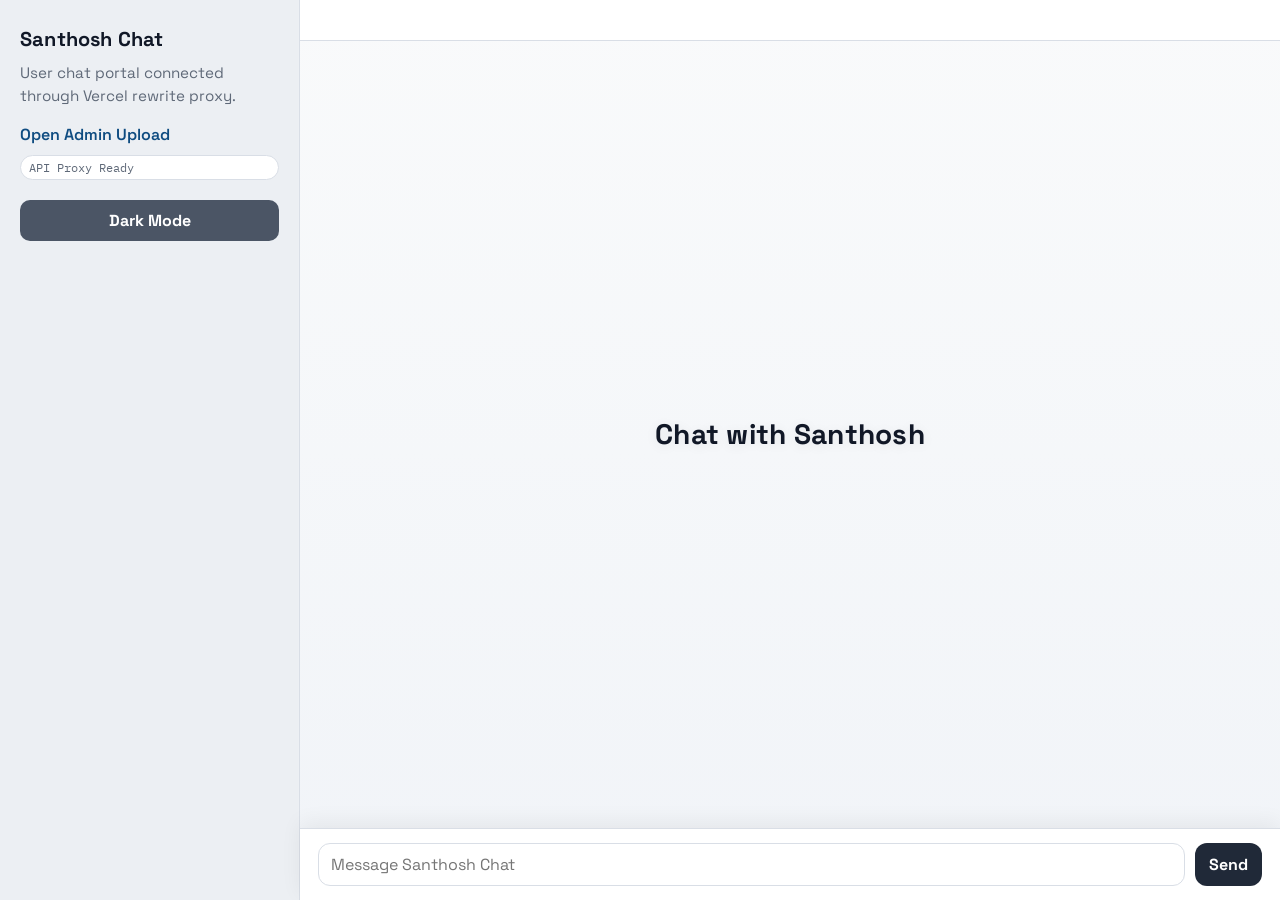
<file: frontend/index.html>
<!doctype html>
<html lang="en">
<head>
  <meta charset="UTF-8" />
  <meta name="viewport" content="width=device-width, initial-scale=1.0" />
  <title>Santhosh Chat - User</title>
  <link rel="preconnect" href="https://fonts.googleapis.com" />
  <link rel="preconnect" href="https://fonts.gstatic.com" crossorigin />
  <link href="https://fonts.googleapis.com/css2?family=Space+Grotesk:wght@400;500;700&family=IBM+Plex+Mono:wght@400;500&display=swap" rel="stylesheet" />
  <link rel="stylesheet" href="./styles.css" />
</head>
<body>
  <main class="layout">
    <aside class="sidebar">
      <div class="brand">Santhosh Chat</div>
      <p class="sidebar-copy">User chat portal connected through Vercel rewrite proxy.</p>
      <a class="nav-link" href="/admin">Open Admin Upload</a>
      <div class="status-chip" id="connectionPill">API Proxy Ready</div>
      <button id="themeToggleBtn" class="secondary theme-toggle" type="button">Dark Mode</button>
    </aside>

    <section class="workspace">
      <header class="workspace-header">
        <h1></h1>
      </header>

      <div id="chatMessages" class="chat-messages" aria-live="polite"></div>

      <form id="chatForm" class="composer">
        <input id="questionInput" type="text" placeholder="Message Santhosh Chat" autocomplete="off" required />
        <button id="sendBtn" type="submit">Send</button>
      </form>
    </section>
  </main>

  <template id="messageTemplate">
    <article class="msg">
      <div class="msg-role"></div>
      <div class="msg-body"></div>
    </article>
  </template>

  <script src="./user.js" defer></script>
</body>
</html>
</file>
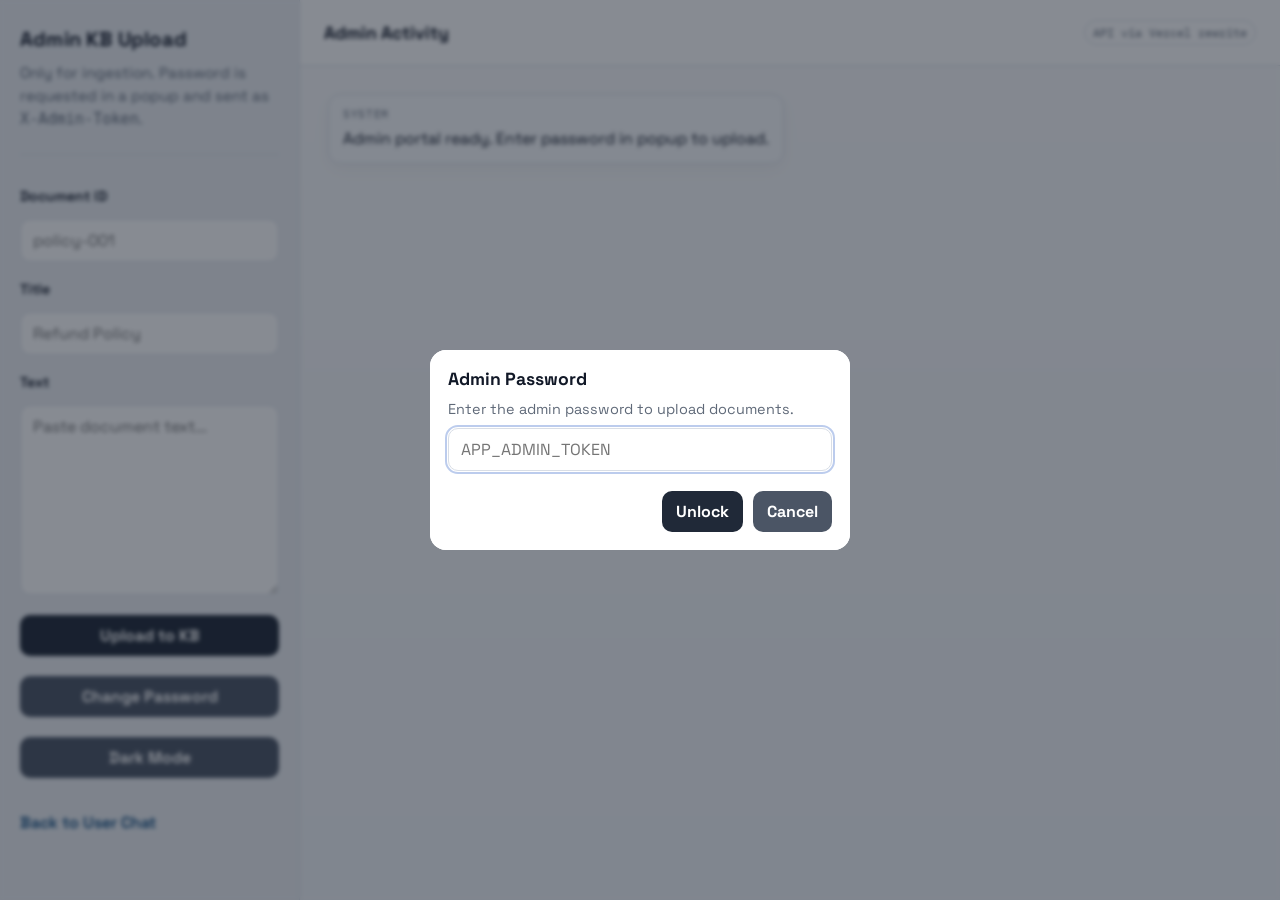
<file: frontend/admin.html>
<!doctype html>
<html lang="en">
<head>
  <meta charset="UTF-8" />
  <meta name="viewport" content="width=device-width, initial-scale=1.0" />
  <title>Santhosh Chat - Admin</title>
  <link rel="preconnect" href="https://fonts.googleapis.com" />
  <link rel="preconnect" href="https://fonts.gstatic.com" crossorigin />
  <link href="https://fonts.googleapis.com/css2?family=Space+Grotesk:wght@400;500;700&family=IBM+Plex+Mono:wght@400;500&display=swap" rel="stylesheet" />
  <link rel="stylesheet" href="./styles.css" />
</head>
<body>
  <main class="layout">
    <aside class="sidebar">
      <div class="brand">Admin KB Upload</div>
      <p class="sidebar-copy">Only for ingestion. Password is requested in a popup and sent as <code>X-Admin-Token</code>.</p>

      <hr />

      <label for="docId">Document ID</label>
      <input id="docId" type="text" placeholder="policy-001" />

      <label for="docTitle">Title</label>
      <input id="docTitle" type="text" placeholder="Refund Policy" />

      <label for="docText">Text</label>
      <textarea id="docText" rows="8" placeholder="Paste document text..."></textarea>

      <button id="ingestBtn" type="button">Upload to KB</button>
      <button id="changePasswordBtn" class="secondary" type="button">Change Password</button>
      <button id="themeToggleBtn" class="secondary theme-toggle" type="button">Dark Mode</button>
      <p id="ingestStatus" class="status-line"></p>
      <a class="nav-link" href="/">Back to User Chat</a>
    </aside>

    <section class="workspace">
      <header class="workspace-header">
        <h1>Admin Activity</h1>
        <div class="status-chip" id="connectionPill">API Proxy Ready</div>
      </header>
      <div id="chatMessages" class="chat-messages" aria-live="polite"></div>
    </section>
  </main>

  <template id="messageTemplate">
    <article class="msg">
      <div class="msg-role"></div>
      <div class="msg-body"></div>
    </article>
  </template>

  <dialog id="adminAuthDialog" class="auth-dialog">
    <form id="adminAuthForm" class="auth-card">
      <h2>Admin Password</h2>
      <p>Enter the admin password to upload documents.</p>
      <input id="adminPasswordInput" type="password" placeholder="APP_ADMIN_TOKEN" autocomplete="current-password" />
      <p id="authError" class="status-line error"></p>
      <div class="auth-actions">
        <button type="submit">Unlock</button>
        <button id="adminPasswordCancel" class="secondary" type="button">Cancel</button>
      </div>
    </form>
  </dialog>

  <script src="./admin.js" defer></script>
</body>
</html>
</file>
<file: frontend/styles.css>
:root {
  --surface: #ffffff;
  --surface-elevated: #ffffff;
  --sidebar: #eceff3;
  --line: #d9dee6;
  --text: #111827;
  --muted: #5f6978;
  --link: #0f4c81;
  --input-bg: #ffffff;
  --body-grad-start: #f9fafb;
  --body-grad-end: #f1f4f8;
  --accent: #202938;
  --accent-hover: #131a26;
  --secondary: #4b5565;
  --assistant: #f8fafc;
  --user: #e9f2ff;
  --error: #ffe9e9;
  --error-text: #b42318;
}

body[data-theme="dark"] {
  --surface: #121926;
  --surface-elevated: #0f1722;
  --sidebar: #1a2232;
  --line: #2a3548;
  --text: #e5ecf5;
  --muted: #a4b1c4;
  --link: #8ebdff;
  --input-bg: #101827;
  --body-grad-start: #0b111b;
  --body-grad-end: #0a0f18;
  --accent: #6c8fd8;
  --accent-hover: #5b7cc0;
  --secondary: #35455f;
  --assistant: #131d2c;
  --user: #1d2b43;
  --error: #3a1e24;
  --error-text: #ffb7b7;
}

* {
  box-sizing: border-box;
}

body {
  margin: 0;
  min-height: 100vh;
  font-family: "Space Grotesk", sans-serif;
  color: var(--text);
  background: linear-gradient(180deg, var(--body-grad-start) 0%, var(--body-grad-end) 100%);
}

.layout {
  min-height: 100vh;
  display: grid;
  grid-template-columns: 300px 1fr;
  max-width: 1440px;
  margin: 0 auto;
}

.sidebar {
  background: var(--sidebar);
  border-right: 1px solid var(--line);
  padding: 26px 20px;
  display: flex;
  flex-direction: column;
  gap: 10px;
  box-shadow: inset -1px 0 0 rgba(255, 255, 255, 0.06);
}

.brand {
  font-size: 1.25rem;
  font-weight: 700;
  letter-spacing: 0.01em;
}

.sidebar-copy {
  margin: 0;
  color: var(--muted);
  line-height: 1.5;
  font-size: 0.95rem;
}

.nav-link {
  display: inline-block;
  margin-top: 6px;
  color: var(--link);
  text-decoration: none;
  font-weight: 600;
}

label {
  margin-top: 8px;
  margin-bottom: 4px;
  font-size: 0.88rem;
  font-weight: 600;
}

input,
textarea {
  width: 100%;
  border: 1px solid var(--line);
  border-radius: 10px;
  padding: 10px 12px;
  font: inherit;
  background: var(--input-bg);
  color: var(--text);
}

input:focus,
textarea:focus {
  outline: 2px solid rgba(108, 143, 216, 0.45);
  outline-offset: 1px;
}

textarea {
  resize: vertical;
}

button {
  margin-top: 10px;
  border: 0;
  border-radius: 10px;
  padding: 10px 14px;
  font: inherit;
  font-weight: 700;
  cursor: pointer;
  background: var(--accent);
  color: #fff;
  transition: transform 120ms ease, box-shadow 150ms ease, background 150ms ease;
}

button:hover {
  background: var(--accent-hover);
  transform: translateY(-1px);
  box-shadow: 0 8px 18px rgba(0, 0, 0, 0.14);
}

button:active {
  transform: translateY(0);
}

button.secondary {
  background: var(--secondary);
}

.status-line {
  margin: 8px 0 0;
  color: var(--muted);
  font-size: 0.88rem;
}

.status-line.error {
  color: var(--error-text);
}

hr {
  border: 0;
  border-top: 1px solid var(--line);
  margin: 14px 0;
}

.workspace {
  display: flex;
  flex-direction: column;
  max-height: 100vh;
}

.workspace-header {
  padding: 20px 24px;
  border-bottom: 1px solid var(--line);
  background: var(--surface);
  display: flex;
  align-items: center;
  justify-content: space-between;
  backdrop-filter: blur(4px);
}

.workspace-header h1 {
  margin: 0;
  font-size: 1.1rem;
  font-weight: 700;
}

.workspace-header h1:empty {
  display: none;
}

.status-chip {
  font-family: "IBM Plex Mono", monospace;
  font-size: 0.72rem;
  padding: 4px 8px;
  border-radius: 999px;
  border: 1px solid var(--line);
  color: var(--muted);
  background: var(--surface-elevated);
}

.chat-messages {
  flex: 1;
  overflow: auto;
  padding: 28px;
  display: flex;
  flex-direction: column;
  gap: 12px;
}

.msg {
  max-width: min(780px, 92%);
  border: 1px solid var(--line);
  border-radius: 12px;
  padding: 12px 14px;
  animation: in 180ms ease;
  box-shadow: 0 6px 18px rgba(0, 0, 0, 0.04);
}

.msg.bot {
  background: var(--assistant);
  align-self: flex-start;
}

.msg.user {
  background: var(--user);
  align-self: flex-end;
}

.msg.error {
  background: var(--error);
  border-color: #f8b4b4;
  align-self: flex-start;
}

.msg.welcome {
  align-self: center;
  margin: auto;
  background: transparent;
  border: 0;
  color: var(--text);
  font-size: clamp(1.35rem, 2.2vw, 1.8rem);
  font-weight: 700;
  letter-spacing: 0.01em;
  text-align: center;
  text-shadow: 0 2px 12px rgba(0, 0, 0, 0.08);
  box-shadow: none;
}

.msg.welcome .msg-role {
  display: none;
}

.msg-role {
  font-family: "IBM Plex Mono", monospace;
  font-size: 0.7rem;
  letter-spacing: 0.06em;
  text-transform: uppercase;
  color: var(--muted);
  margin-bottom: 6px;
}

.msg-body {
  line-height: 1.5;
  white-space: pre-wrap;
}

.sources {
  margin-top: 8px;
  font-size: 0.82rem;
  color: var(--muted);
}

.composer {
  border-top: 1px solid var(--line);
  background: var(--surface);
  padding: 14px 18px;
  display: grid;
  grid-template-columns: 1fr auto;
  gap: 10px;
  box-shadow: 0 -6px 20px rgba(0, 0, 0, 0.06);
}

.composer input {
  border-radius: 12px;
}

.composer button {
  margin-top: 0;
  border-radius: 12px;
}

@keyframes in {
  from {
    transform: translateY(8px);
    opacity: 0;
  }

  to {
    transform: translateY(0);
    opacity: 1;
  }
}

@media (max-width: 980px) {
  .layout {
    grid-template-columns: 1fr;
  }

  .sidebar {
    border-right: 0;
    border-bottom: 1px solid var(--line);
  }

  .chat-messages {
    min-height: 54vh;
    padding: 18px;
  }
}

.auth-dialog {
  border: 0;
  padding: 0;
  border-radius: 16px;
  width: min(420px, calc(100vw - 32px));
}

.auth-dialog::backdrop {
  background: rgba(17, 24, 39, 0.5);
  backdrop-filter: blur(2px);
}

.auth-card {
  margin: 0;
  padding: 18px;
  display: flex;
  flex-direction: column;
  gap: 10px;
  background: var(--surface);
  color: var(--text);
}

.auth-card h2 {
  margin: 0;
  font-size: 1.1rem;
}

.auth-card p {
  margin: 0;
  color: var(--muted);
  font-size: 0.9rem;
}

.auth-actions {
  display: flex;
  gap: 10px;
  justify-content: flex-end;
}

.auth-actions button {
  margin-top: 0;
}

.theme-toggle {
  width: 100%;
}
</file>
